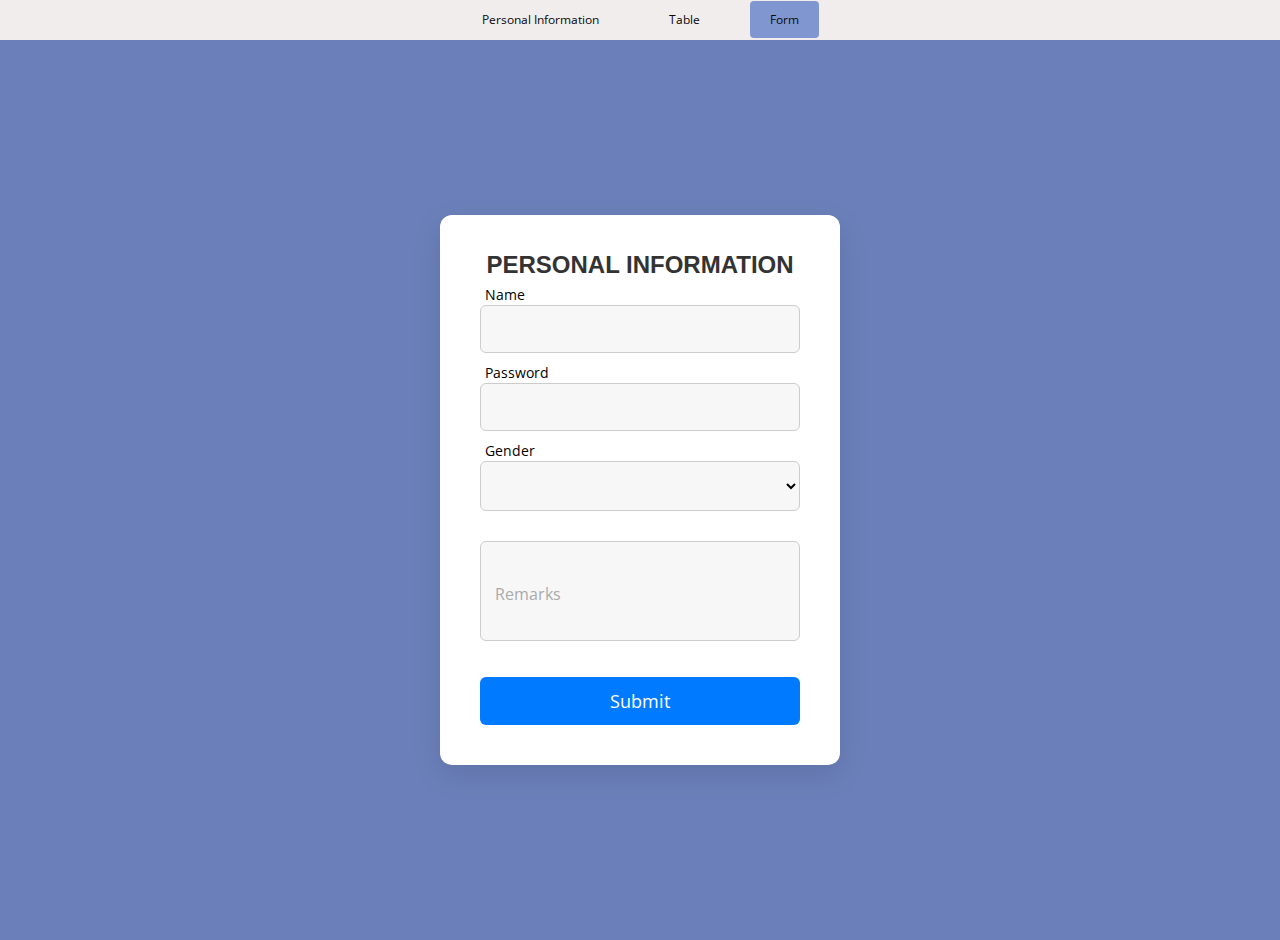
<file: form.html>
<!DOCTYPE html>
<html lang="en">
  <head>
    <meta charset="UTF-8" />
    <meta name="viewport" content="width=device-width, initial-scale=1.0" />
    <title>Personal Information Form</title>
    <link rel="stylesheet" type="text/css" href="styles.css" />

    <style>
      * {
        margin: 0;
        padding: 0;
        box-sizing: border-box;
      }

      body {
        font-family: "Poppins", sans-serif;
        background-color: #6b7fba;
        height: 100vh;
      }

      .main-container {
        display: flex;
        justify-content: center;
        align-items: center;
        height: 100vh;
      }

      .form-container {
        background: #ffffff;
        padding: 40px;
        border-radius: 12px;
        box-shadow: 0 10px 30px rgba(0, 0, 0, 0.1);
        max-width: 400px;
        width: 100%;
      }

      h2 {
        text-align: center;
        margin-bottom: 30px;
        font-size: 24px;
        color: #333;
      }

      .input-group {
        position: relative;
        margin-bottom: 30px;
      }

      input,
      select,
      textarea {
        width: 100%;
        padding: 12px 15px;
        font-size: 16px;
        border: 1px solid #ccc;
        border-radius: 6px;
        background: #f7f7f7;
        outline: none;
        transition: border-color 0.3s, background 0.3s;
      }

      input:focus,
      select:focus,
      textarea:focus {
        border-color: #007bff;
        background: #ffffff;
      }

      label {
        position: absolute;
        top: 50%;
        left: 15px;
        transform: translateY(-50%);
        font-size: 16px;
        color: #aaa;
        pointer-events: none;
        transition: 0.3s;
      }

      input:focus + label,
      input:not(:placeholder-shown) + label,
      select:focus + label,
      select:not([value=""]) + label,
      textarea:focus + label,
      textarea:not(:empty) + label {
        top: -10px;
        left: 0;
        font-size: 14px;
        color: #000102;
        background: white;
        padding: 0 5px;
      }

      textarea {
        resize: none;
        height: 100px;
      }

      .submit-btn {
        width: 100%;
        padding: 12px;
        background-color: #007bff;
        color: white;
        border: none;
        border-radius: 6px;
        font-size: 18px;
        cursor: pointer;
        transition: background-color 0.3s;
      }

      .submit-btn:hover {
        background-color: #0056b3;
      }
    </style>
  </head>
  <body>
    <nav class="navbar">
      <ul class="nav-list">
        <li class="nav-item">
          <a href="/index.html">Personal Information</a>
        </li>
        <li class="nav-item"><a href="/table.html">Table</a></li>
        <li class="nav-item">
          <a style="background-color: #8096d0" href="/form.html">Form</a>
        </li>
      </ul>
    </nav>
    <section class="main-container">
      <div class="form-container">
        <h2 style="font-family: sans-serif">Personal Information</h2>
        <form>
          <div class="input-group">
            <input type="text" id="name" name="name" required />
            <label for="name">Name</label>
          </div>
          <div class="input-group">
            <input type="password" id="password" name="password" required />
            <label for="password">Password</label>
          </div>
          <div class="input-group">
            <select id="gender" name="gender" required>
              <option value="" disabled selected></option>
              <option value="male">Male</option>
              <option value="female">Female</option>
              <option value="other">Other</option>
            </select>
            <label for="gender">Gender</label>
          </div>
          <div class="input-group">
            <textarea id="remarks" name="remarks"></textarea>
            <label for="remarks">Remarks</label>
          </div>
          <button type="submit" class="submit-btn">Submit</button>
        </form>
      </div>
    </section>
  </body>
</html>
</file>
<file: styles.css>
@import url("https://fonts.googleapis.com/css2?family=Calligraffitti&family=Open+Sans:wght@400;700&display=swap");

:root {
  --bg-clr: #6b7fba;
  --white: #fff;
  --rleft-bg: #9ab3eb;
  --rright-bg: #8096d0;
  --primary-text-clr: #525252;
}

* {
  margin: 0;
  padding: 0;
  box-sizing: border-box;
  list-style: none;
  font-family: "Open Sans", sans-serif;
}

body {
  background: var(--bg-clr);
  font-size: 12px;
  line-height: 20px;
  color: var(--primary-text-clr);
  /* padding: 0 20px; */
}

.navbar {
  background-color: #f1eded;
  padding: 10px;
  display: flex;
  justify-content: center;
}

.nav-list {
  list-style: none;
  margin: 0;
  padding: 0;
  display: flex;
}

.nav-item {
  margin: 0 15px;
}

.nav-item a {
  color: rgb(10, 9, 9);
  text-decoration: none;
  padding: 10px 20px;
  border-radius: 4px;
  transition: background-color 0.3s;
}

.nav-item a:hover {
  background: var(--rright-bg);
}

h2 {
  font-family: "Calligraffitti", cursive;
  text-transform: uppercase;
  text-align: center;
  margin-bottom: 20px;
}

.resume {
  width: 800px;
  max-width: 100%;
  height: auto;
  display: flex;
  margin: 50px auto;
  background: var(--white);
}

.resume .resume_left {
  width: 270px;
}

.resume .resume_right {
  background: var(--rright-bg);
  width: calc(800px - 270px);
}

.resume_left .r_profile_pic,
.resume_right .r_namerole {
  width: 100%;
  height: 260px;
  padding: 35px;
}

.resume_left .r_profile_pic {
  background: var(--rleft-bg);
}

.resume_left .r_profile_pic img {
  width: 100%;
}

.resume_left .r_left_sub {
  padding: 35px;
}

.resume_left .r_left_sub > div:not(:last-child),
.resume_right .r_right_sub > div:not(:last-child) {
  margin-bottom: 35px;
}

.resume_left .r_aboutme p {
  text-align: center;
}

.resume_left .r_skills ul li,
.resume_left .r_skills ul li p:first-child,
.resume_left .r_hobbies ul li p:first-child {
  display: flex;
  align-items: center;
}

.resume_left .r_skills ul li:not(:last-child) {
  margin-bottom: 10px;
}

.resume_left .r_skills ul li p:first-child,
.resume_left .r_hobbies ul li p:first-child {
  width: 45px;
  height: 45px;
  background: var(--rleft-bg);
  margin-right: 15px;
  border-radius: 50%;
  justify-content: center;
  font-size: 14px;
  color: var(--white);
}

.resume_left .r_hobbies ul {
  display: flex;
  justify-content: center;
  flex-wrap: wrap;
}

.resume_left .r_hobbies ul li {
  margin-bottom: 10px;
}

.resume_left .r_hobbies ul li p:hover {
  background: var(--rright-bg);
}

.resume_right .r_namerole p {
  font-family: "Calligraffitti", cursive;
  font-size: 60px;
  line-height: 80px;
  text-align: center;
}

.resume_right .r_namerole p:last-child {
  font-size: 18px;
  line-height: 24px;
  color: var(--white);
}

.resume_right .r_info {
  padding: 35px;
  background: var(--white);
}

.resume_right .r_info ul {
  display: flex;
  justify-content: space-between;
}

.resume_right .r_info p {
  font-weight: 700;
  font-size: 18px;
}

.resume_right .r_right_sub {
  padding: 35px;
  padding-bottom: 0;
}

.resume_right .r_right_sub p {
  color: var(--white);
}

.resume_right .r_right_sub ul li {
  display: flex;
  margin-bottom: 20px;
}

.resume_right .r_right_sub ul li div:first-child {
  width: 25%;
  margin-right: 15px;
}

.resume_right .r_right_sub ul li div:last-child {
  width: 75%;
}

.resume_right .r_right_sub p:first-child {
  font-size: 18px;
  margin-bottom: 5px;
}
</file>
